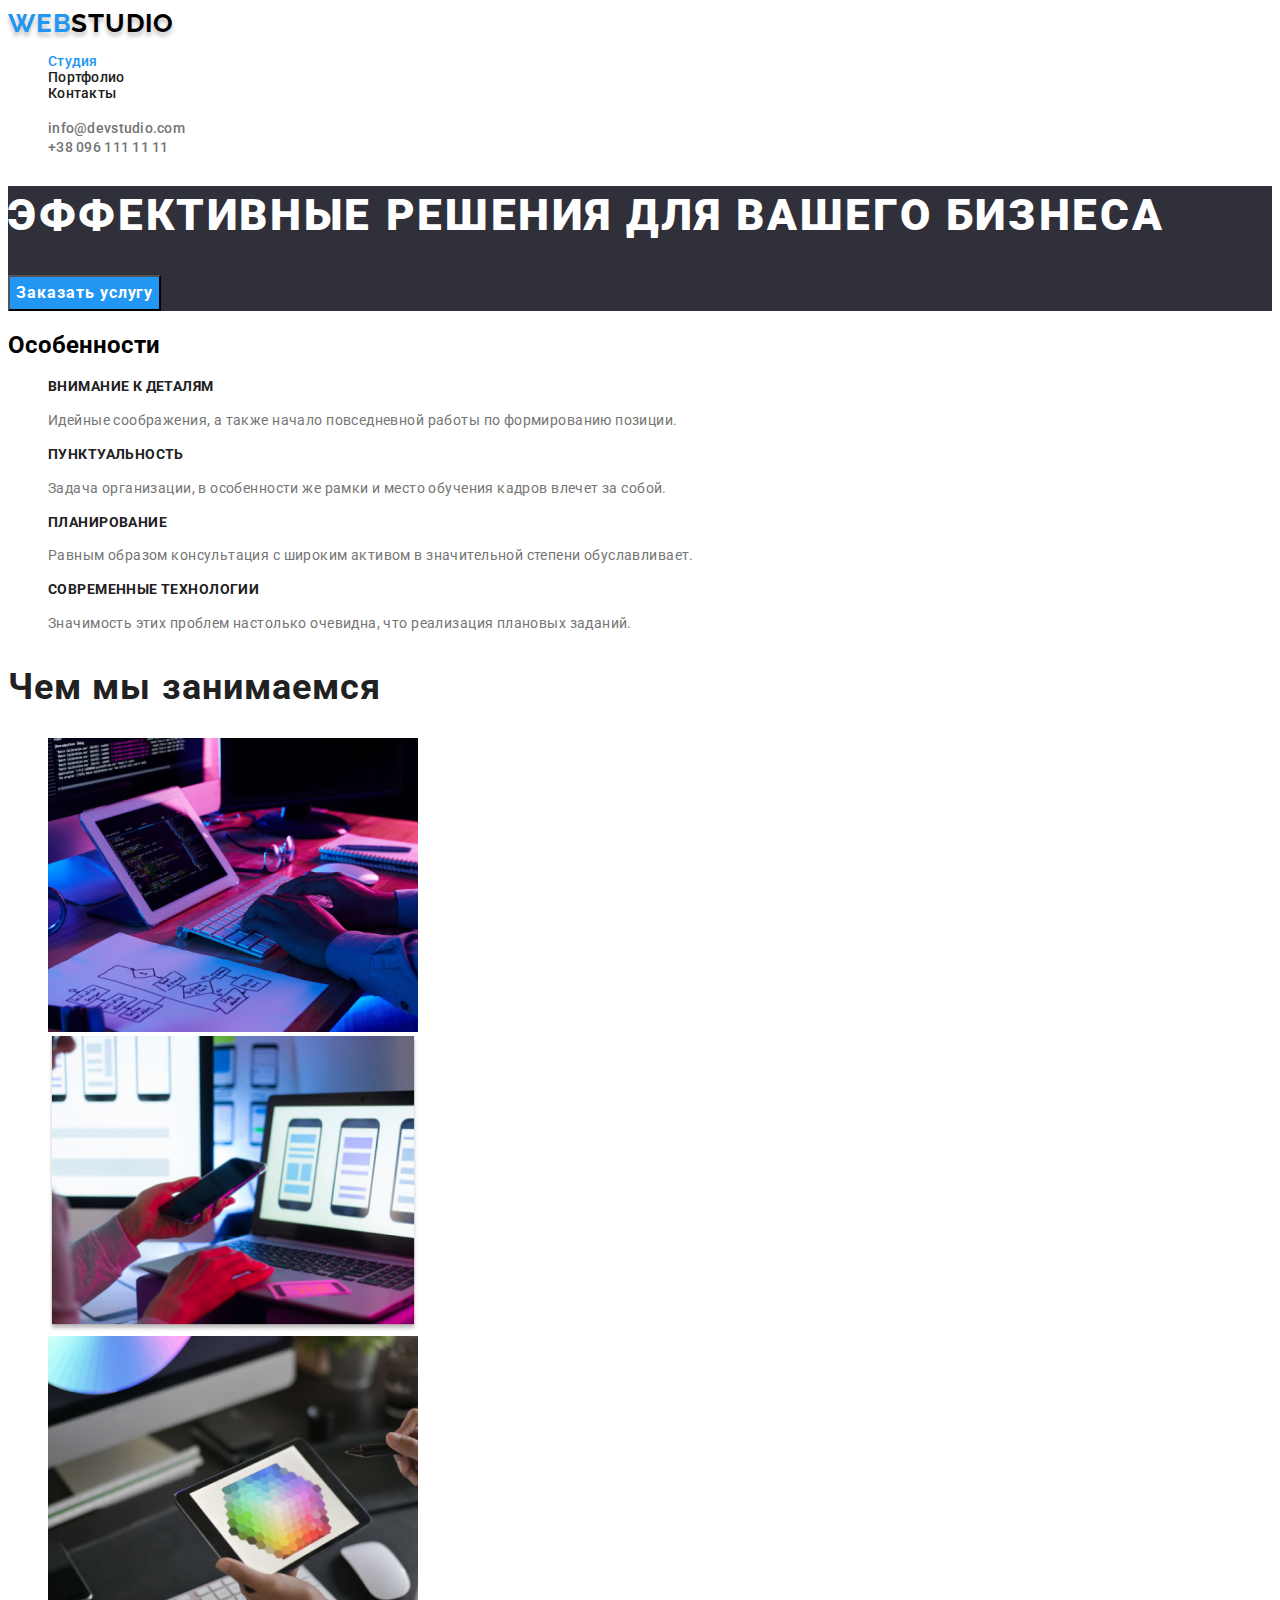
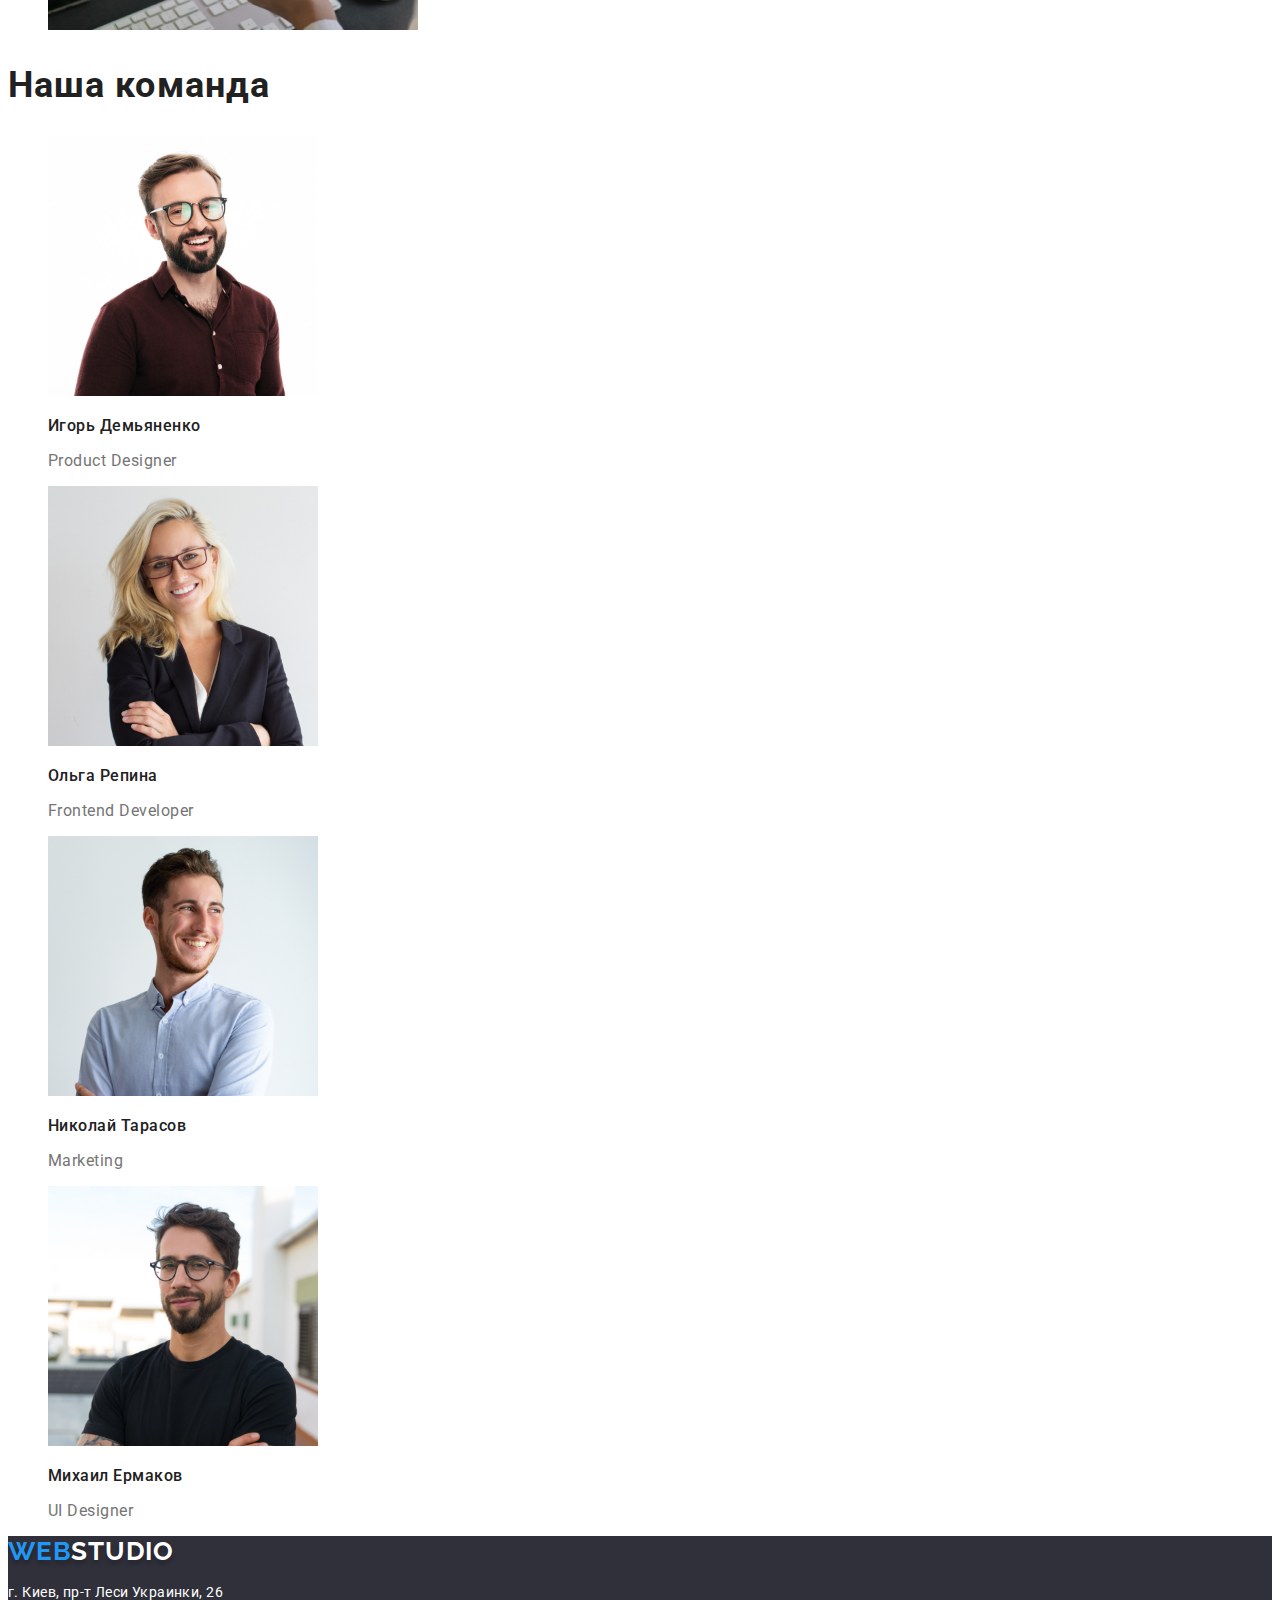
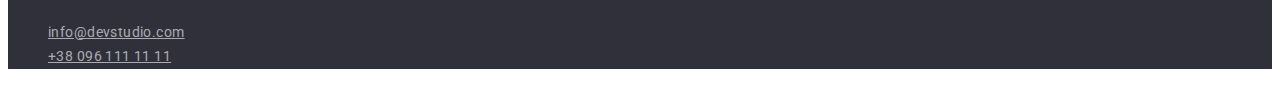
<file: index.html>
<!DOCTYPE html>
<html lang="ru">

<head>
  <meta charset="UTF-8" />
  <meta http-equiv="X-UA-Compatible" content="IE=edge" />
  <meta name="viewport" content="width=device-width, initial-scale=1.0" />
  <title>WebStudio</title>
  <link rel="preconnect" href="https://fonts.gstatic.com" />
  <link href="https://fonts.googleapis.com/css2?family=Raleway:wght@700&family=Roboto:wght@400;500;700;900&display=swap"
    rel="stylesheet" />
  <link rel="stylesheet" href="./css/styles.css" />
</head>

<body>
  <!--Верхняя линия-->
  <header class="upline">
    <nav class="nav">
      <a class="logo link" href="./index.html">Web<span class="logo-upline">Studio</span></a>
      <ul class="list">
        <li class="nav-item list">
          <a class="nav-item link current" href="">Студия</a>
        </li>
        <li class="nav-item list">
          <a class="nav-item link" href="./portfolio.html">Портфолио</a>
        </li>
        <li class="nav-item list">
          <a class="nav-item link" href="">Контакты</a>
        </li>
      </ul>
    </nav>
    <ul class="list">
      <li>
        <a class="contacts link" href="mailto:info@devstudio.com">info@devstudio.com</a>
      </li>
      <li>
        <a class="contacts link" href="tel:380961111111">+38 096 111 11 11</a>
      </li>
    </ul>
  </header>
  <main>
    <!--Шапка-->
    <section class="main-section">
      <h1 class="header-main">Эффективные решения для вашего бизнеса</h1>
      <button class="header-main-button" type="button">
        Заказать услугу
      </button>
    </section>
    <!--Особенности-->
    <section>
      <!--невидимый заголовок-->
      <h2>Особенности</h2>
      <ul class="list">
        <li>
          <h3 class="specificsh">Внимание к деталям</h3>
          <p class="specifics-text">
            Идейные соображения, а также начало повседневной работы по
            формированию позиции.
          </p>
        </li>
        <li>
          <h3 class="specificsh">Пунктуальность</h3>
          <p class="specifics-text">
            Задача организации, в особенности же рамки и место обучения кадров
            влечет за собой.
          </p>
        </li>
        <li>
          <h3 class="specificsh">Планирование</h3>
          <p class="specifics-text">
            Равным образом консультация с широким активом в значительной
            степени обуславливает.
          </p>
        </li>
        <li>
          <h3 class="specificsh">Современные технологии</h3>
          <p class="specifics-text">
            Значимость этих проблем настолько очевидна, что реализация
            плановых заданий.
          </p>
        </li>
      </ul>
    </section>
    <!--Чем мы занимаемся-->
    <section>
      <h2 class="working">Чем мы занимаемся</h2>
      <ul class="list">
        <li><img src="./images/box1.jpg" alt="картинка 1" width="370" /></li>
        <li><img src="./images/box2.jpg" alt="картинка 2" width="370" /></li>
        <li><img src="./images/box3.jpg" alt="картинка 3" width="370" /></li>
      </ul>
    </section>
    <!--Наша команда-->
    <section>
      <h2 class="working">Наша команда</h2>
      <ul class="list">
        <li>
          <img src="./images/id.jpg" alt="Игорь Демьяненко" width="270" />
          <h3 class="name">Игорь Демьяненко</h3>
          <p class="profession" lang="en">Product Designer</p>
        </li>
        <li>
          <img src="./images/or.jpg" alt="Ольга Репина" width="270" />
          <h3 class="name">Ольга Репина</h3>
          <p class="profession" lang="en">Frontend Developer</p>
        </li>
        <li>
          <img src="./images/nt.jpg" alt="Николай Тарасов" width="270" />
          <h3 class="name">Николай Тарасов</h3>
          <p class="profession" lang="en">Marketing</p>
        </li>
        <li>
          <img src="./images/me.jpg" alt="Михаил Ермаков" width="270" />
          <h3 class="name">Михаил Ермаков</h3>
          <p class="profession" lang="en">UI Designer</p>
        </li>
      </ul>
    </section>
  </main>
  <!--Подвал страницы-->
  <footer class="footer-contacts">
    <a class="logo link" href="./index.html">Web<span class="logo-down-next">Studio</span></a>
    <address>
      <p class="address">г. Киев, пр-т Леси Украинки, 26</p>
      <ul class="list">
        <li>
          <a class="contacts-down" href="mailto:info@devstudio.com">info@devstudio.com</a>
        </li>
        <li>
          <a class="contacts-down" href="tel:380961111111">+38 096 111 11 11</a>
        </li>
      </ul>
    </address>
  </footer>
</body>

</html>
</file>
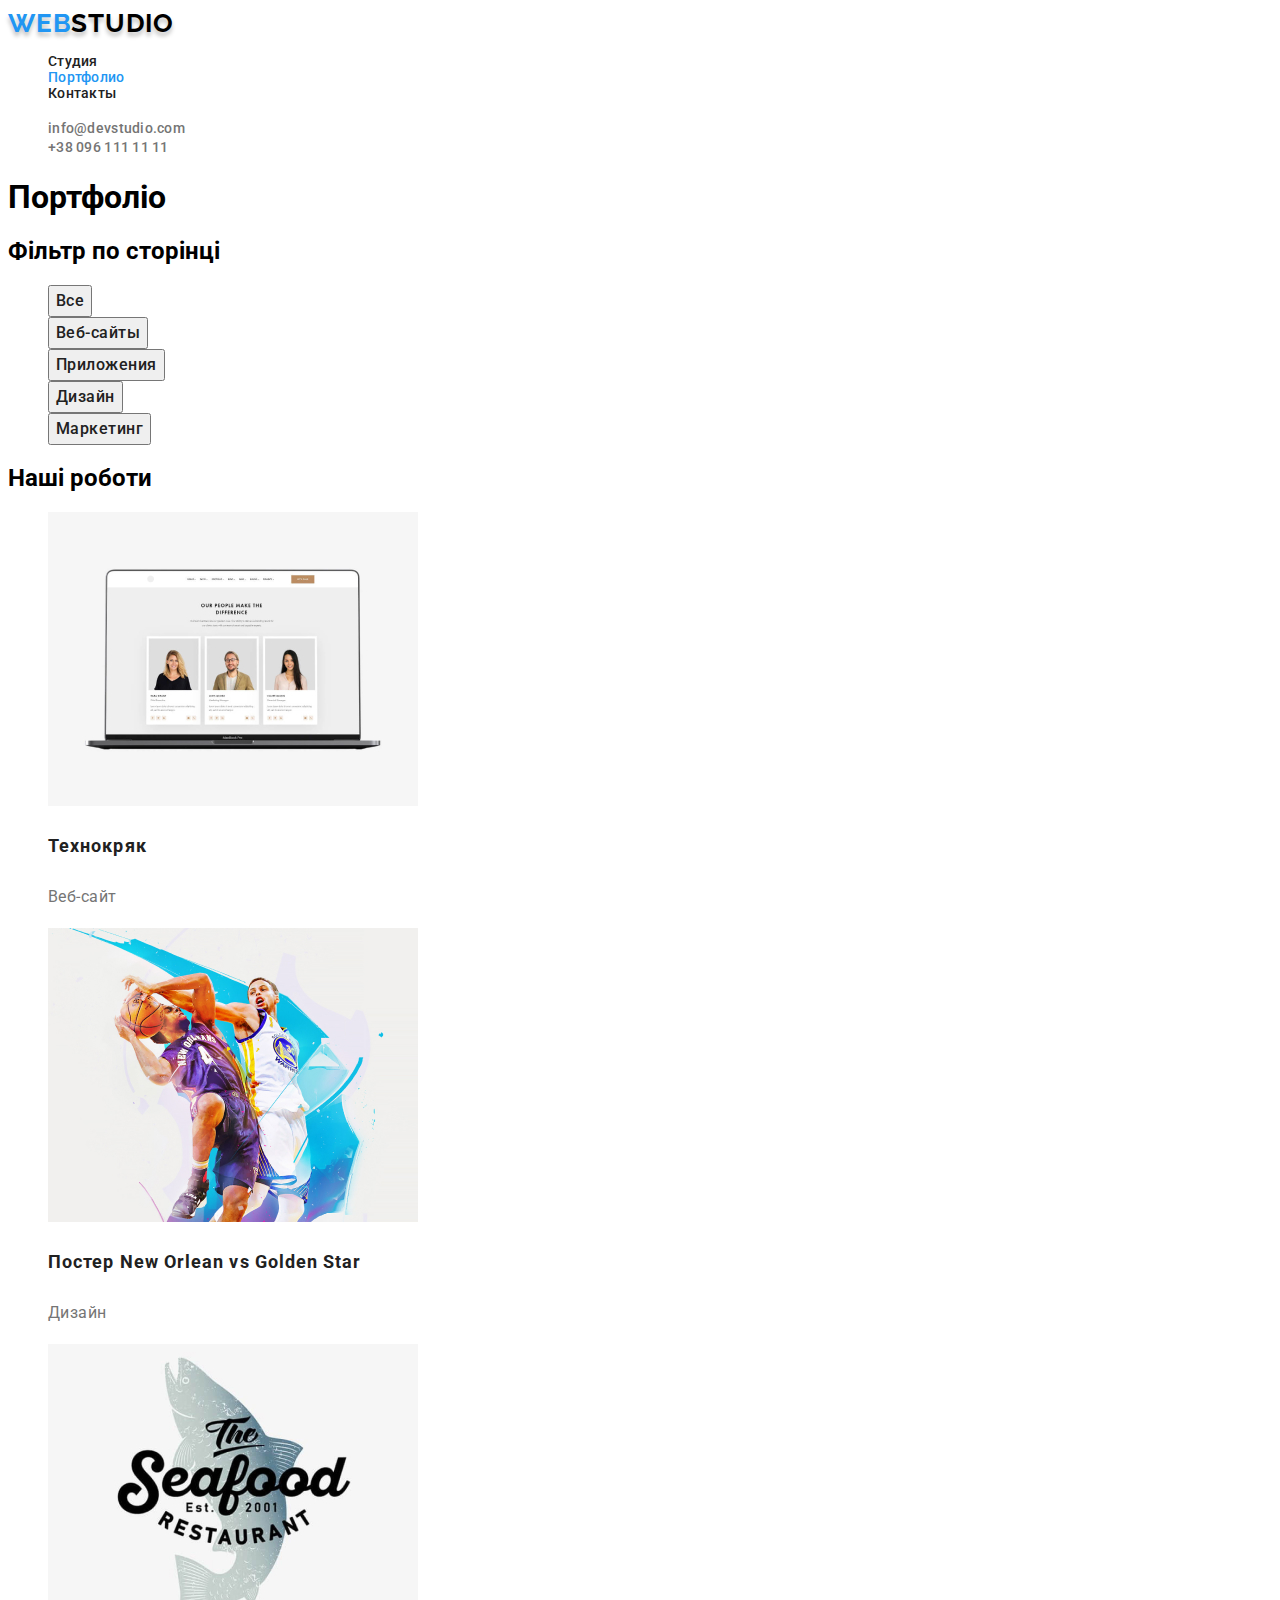
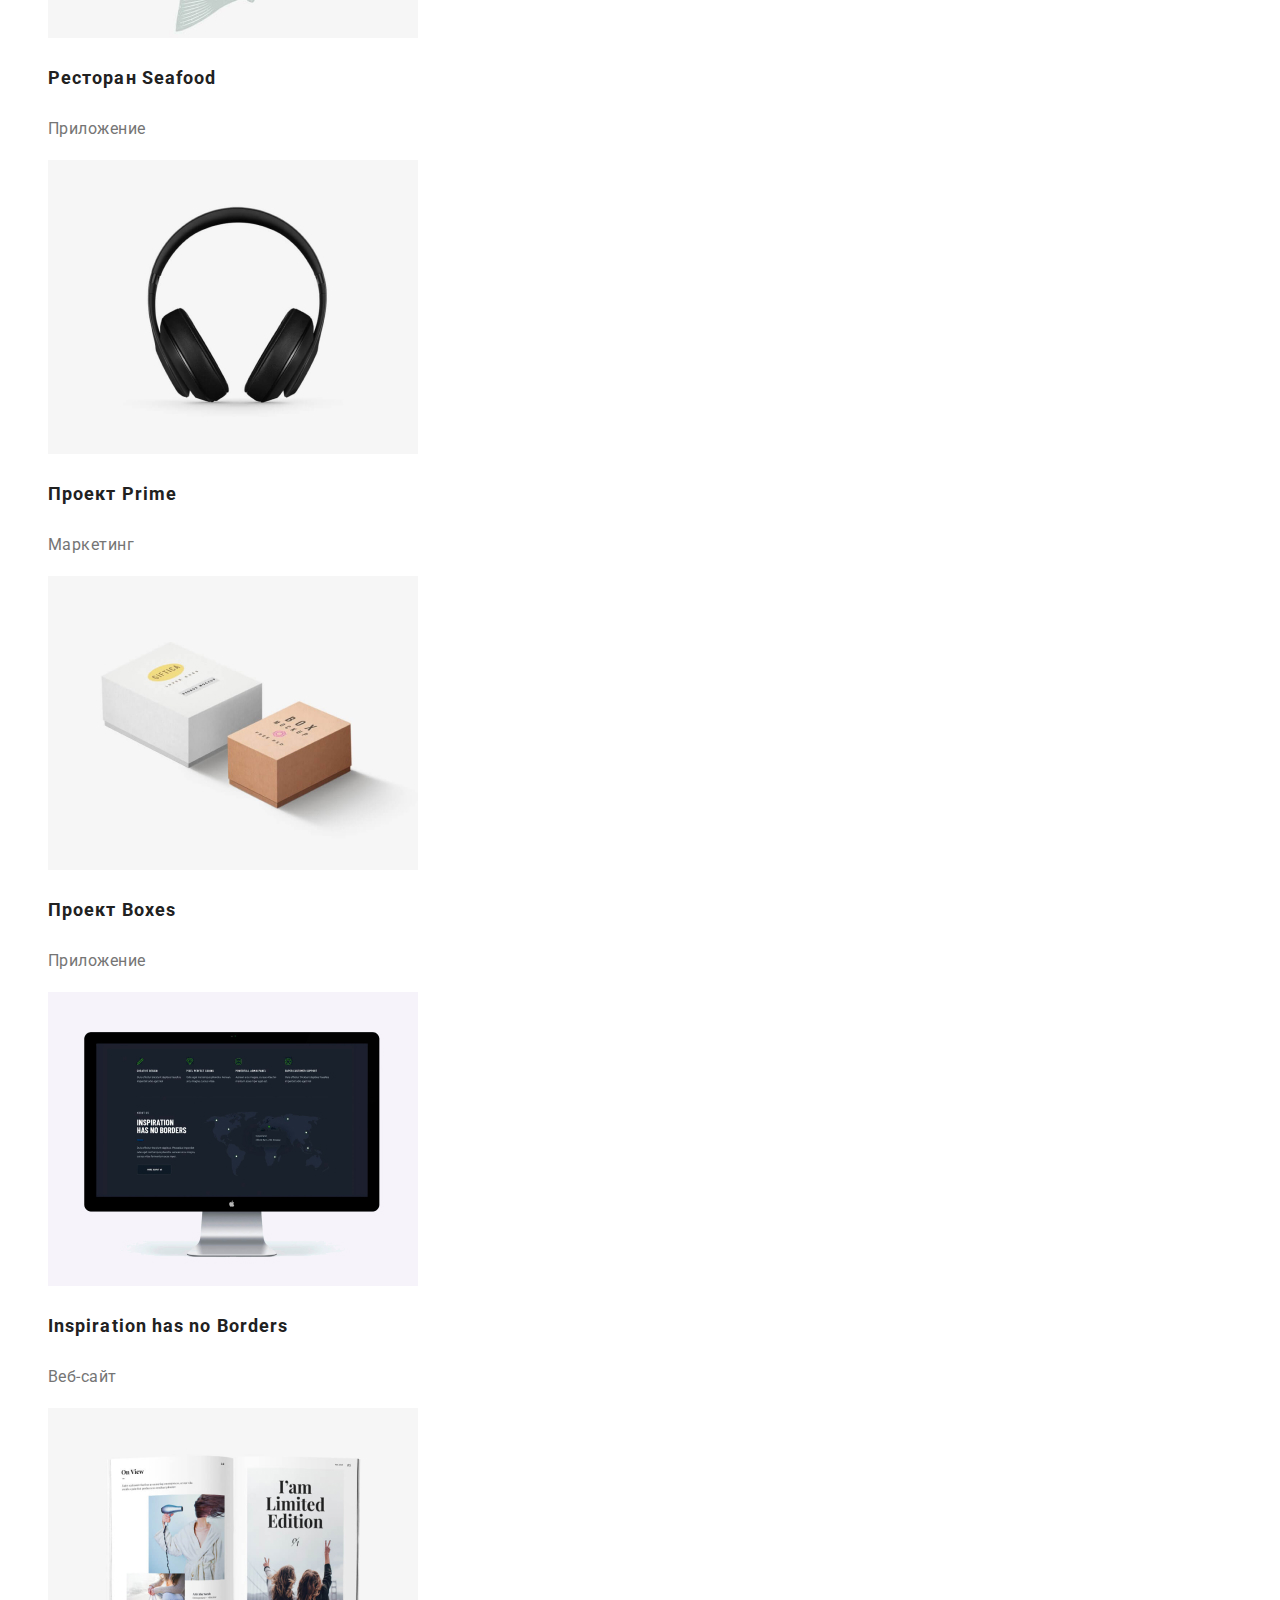
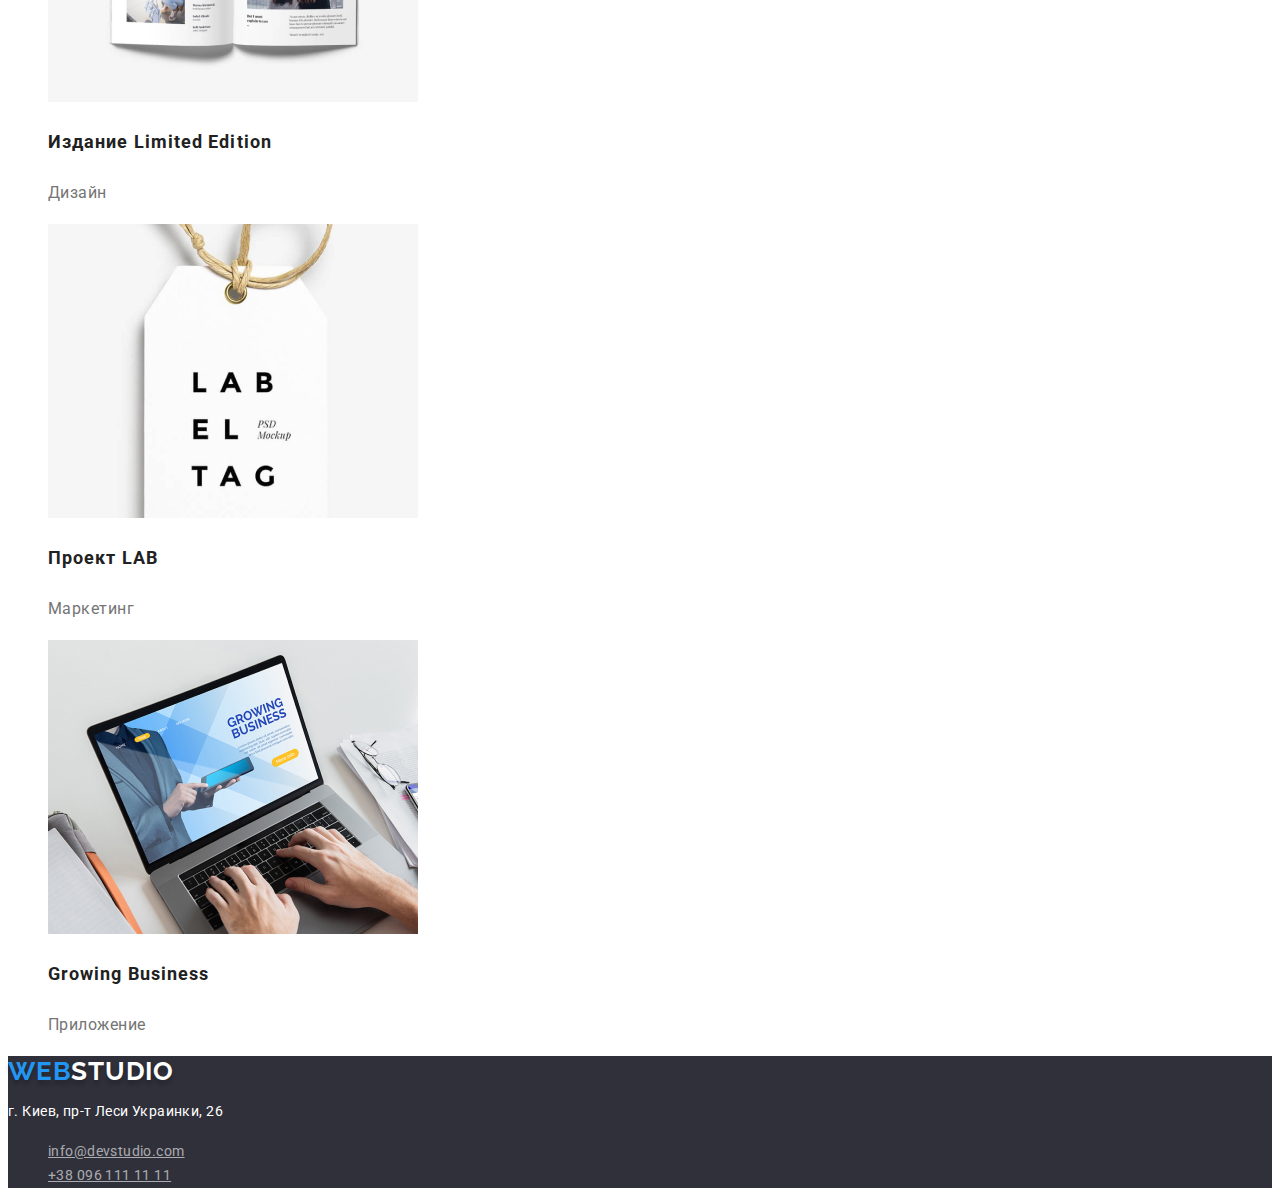
<file: portfolio.html>
<!DOCTYPE html>
<html lang="ru">

<head>
  <meta charset="UTF-8" />
  <meta http-equiv="X-UA-Compatible" content="IE=edge" />
  <meta name="viewport" content="width=device-width, initial-scale=1.0" />
  <title>WebStudio</title>
  <link rel="preconnect" href="https://fonts.gstatic.com">
  <link href="https://fonts.googleapis.com/css2?family=Raleway:wght@700&family=Roboto:wght@400;500;700;900&display=swap"
    rel="stylesheet">
  <link rel="stylesheet" href="./css/styles.css" />
</head>

<body>
  <!--Верхняя линия-->
  <header class="upline">
    <nav class="nav">
      <a class="logo link" href="./index.html">Web<span class="logo-upline">Studio</span></a>
      <ul class="list">
        <li class="nav-item list">
          <a class="nav-item link" href="index.html">Студия</a>
        </li>
        <li class="nav-item list">
          <a class="nav-item link current" href="">Портфолио</a>
        </li>
        <li class="nav-item list">
          <a class="nav-item link" href="">Контакты</a>
        </li>
      </ul>
    </nav>
    <ul class="list">
      <li>
        <a class="contacts link" href="mailto:info@devstudio.com">info@devstudio.com</a>
      </li>
      <li>
        <a class="contacts link" href="tel:380961111111">+38 096 111 11 11</a>
      </li>
    </ul>
  </header>
  <main>
    <!--Прихований заголоаок-->
    <h1 class="hidden">Портфоліо</h1>
    <h2 class="hidden">Фільтр по сторінці</h2>
    <ul class="list">
      <li> <button class="filters" type="button">Все</button> </li>
      <li> <button class="filters" type="button">Веб-сайты</button> </li>
      <li> <button class="filters" type="button">Приложения</button> </li>
      <li> <button class="filters" type="button">Дизайн</button> </li>
      <li> <button class="filters" type="button">Маркетинг</button> </li>
    </ul>
    <h2 class="hidden">Наші роботи</h2>
    <ul class="list">
      <li> <img src="./images/portfolio/img1.jpg" alt="Технокряк" width="370" height="294">
        <h3 class="name-images">Технокряк</h3>
        <p class="name-kindofworks">Веб-сайт</p>
      </li>
      <li> <img src="./images/portfolio/img2.jpg" alt="Постер New Orlean vs Golden Star" width="370" height="294">
        <h3 class="name-images" lang="en">Постер New Orlean vs Golden Star</h3>
        <p class="name-kindofworks">Дизайн</p>
      </li>
      <li> <img src="./images/portfolio/img3.jpg" alt="Ресторан Seafood" width="370" height="294">
        <h3 class="name-images" lang="en">Ресторан Seafood</h3>
        <p class="name-kindofworks">Приложение</p>
      </li>
      <li> <img src="./images/portfolio/img4.jpg" alt="Проект Prime" width="370" height="294">
        <h3 class="name-images" lang="en">Проект Prime</h3>
        <p class="name-kindofworks">Маркетинг</p>
      </li>
      <li> <img src="./images/portfolio/img5.jpg" alt="Проект Boxes" width="370" height="294">
        <h3 class="name-images" lang="en">Проект Boxes</h3>
        <p class="name-kindofworks">Приложение</p>
      </li>
      <li> <img src="./images/portfolio/img6.jpg" alt="Inspiration has no Borders" width="370" height="294">
        <h3 class="name-images" lang="en">Inspiration has no Borders</h3>
        <p class="name-kindofworks">Веб-сайт</p>
      </li>
      <li> <img src="./images/portfolio/img7.jpg" alt="Издание Limited Edition" width="370" height="294">
        <h3 class="name-images" lang="en">Издание Limited Edition</h3>
        <p class="name-kindofworks">Дизайн</p>
      </li>
      <li> <img src="./images/portfolio/img8.jpg" alt="Проект LAB" width="370" height="294">
        <h3 class="name-images" lang="en">Проект LAB</h3>
        <p class="name-kindofworks">Маркетинг</p>
      </li>
      <li> <img src="./images/portfolio/img9.jpg" alt="Growing Business" width="370" height="294">
        <h3 class="name-images" lang="en">Growing Business</h3>
        <p class="name-kindofworks">Приложение</p>
      </li>
    </ul>
  </main>
  <!--Подвал страницы-->
  <footer class="footer-contacts">
    <a class="logo link" href="./index.html">Web<span class="logo-down-next">Studio</span></a>
    <address>
      <p class="address">г. Киев, пр-т Леси Украинки, 26</p>
      <ul class="list">
        <li><a class="contacts-down" href="mailto:info@devstudio.com">info@devstudio.com</a></li>
        <li><a class="contacts-down" href="tel:380961111111">+38 096 111 11 11</a></li>
      </ul>
    </address>
  </footer>
</body>

</html>
</file>
<file: css/styles.css>
/*палитра
font-family: 'Raleway', sans-serif;
font-family: 'Roboto', sans-serif;*/
:root {
  --title-text-color: #212121;
  --acsent-color: #2196f3;
  --secondary-color: #757575;
  --secondary-acsent-color: #ffffff;
}
body {
  font-family: 'Roboto', sans-serif;
}
.list {
  list-style: none;
}
.link {
  text-decoration: none;
}
/*Верхняя линия*/
.logo {
  color: var(--acsent-color);
  font-family: 'Raleway', sans-serif;
  font-weight: 700;
  font-size: 26px;
  line-height: 1.17;
  letter-spacing: 0.03em;
  text-shadow: 0px 4px 4px rgba(0, 0, 0, 0.25);
  text-transform: uppercase;
  cursor: pointer;
}
.logo-upline {
  color: #000000;
}
.nav-item {
  font-weight: 500;
  font-size: 14px;
  line-height: 1.14;
  letter-spacing: 0.02em;
  color: var(--title-text-color);
}
.nav-item:hover,
.nav-item:focus {
  color: var(--acsent-color);
  filter: drop-shadow(0px 4px 4px rgba(0, 0, 0, 0.25));
}
.list .link.current {
  color: var(--acsent-color);
}
.contacts {
  font-weight: 500;
  font-size: 14px;
  line-height: 1.14;
  letter-spacing: 0.02em;
  color: var(--secondary-color);
}
.contacts:hover,
.contacts:focus {
  color: var(--acsent-color);
}
/* Эффективные решения для вашего бизнеса */
.main-section {
  background: #2f303a;
}
.header-main {
  font-weight: 900;
  font-size: 44px;
  line-height: 1.36;
  letter-spacing: 0.06em;
  text-transform: uppercase;
  color: var(--secondary-acsent-color);
}
/* Шапка */
.header-main-button {
  font-family: inherit;
  font-weight: 700;
  font-size: 16px;
  line-height: 1.87;
  letter-spacing: 0.06em;
  color: var(--secondary-acsent-color);
  background: var(--acsent-color);
}
.header-main-button:hover {
  font-family: inherit;
  font-weight: 700;
  font-size: 16px;
  line-height: 1.87;
  letter-spacing: 0.06em;
  color: var(--secondary-acsent-color);
  background: var(--acsent-color);
}
/* Особенности */
.specificsh {
  font-weight: 700;
  font-size: 14px;
  line-height: 1.14;
  letter-spacing: 0.03em;
  color: var(--title-text-color);
  text-transform: uppercase;
}
.specifics-text {
  font-size: 14px;
  line-height: 1.71;
  letter-spacing: 0.03em;
  color: var(--secondary-color);
}
/*Чем мы занимаемся*/
.working {
  font-weight: 700;
  font-size: 36px;
  line-height: 1.17;
  letter-spacing: 0.03em;
  color: var(--title-text-color);
}
.name {
  font-weight: 500;
  font-size: 16px;
  line-height: 1.19;
  letter-spacing: 0.03em;
  color: var(--title-text-color);
}
.profession {
  font-size: 16px;
  line-height: 1.19;
  letter-spacing: 0.03em;
  color: var(--secondary-color);
}
/*Подвал страницы*/
.footer-contacts {
  background: #2f303a;
}
.logo-down {
  font-family: 'Raleway', sans-serif;
  font-weight: 700;
  font-size: 26px;
  line-height: 1.19;
  letter-spacing: 0.03em;
  color: var(--acsent-color);
}
.logo-down-next {
  font-family: 'Raleway', sans-serif;
  font-weight: 700;
  font-size: 26px;
  line-height: 1.19;
  letter-spacing: 0.03em;
  color: var(--secondary-acsent-color);
}
.address {
  font-size: 14px;
  line-height: 1.71;
  letter-spacing: 0.03em;
  color: var(--secondary-acsent-color);
  font-style: normal;
}
.contacts-down {
  font-size: 14px;
  line-height: 1.71;
  letter-spacing: 0.03em;
  color: rgba(255, 255, 255, 0.6);
  font-style: normal;
}
.contacts-down:hover,
.contacts-down:focus {
  color: var(--acsent-color);
}
/*Портфоліо*/
/*.hidden {
}*/
.filters {
  font-family: inherit;
  font-weight: 500;
  font-size: 16px;
  line-height: 1.62;
  letter-spacing: 0.03em;
  color: var(--title-text-color);
}
.filters:hover,
.filters:focus {
  font-family: inherit;
  font-weight: 500;
  font-size: 16px;
  line-height: 1.62;
  letter-spacing: 0.03em;
  color: var(--secondary-acsent-color);
  background: var(--acsent-color);
}
.name-images {
  font-weight: 700;
  font-size: 18px;
  line-height: 2;
  letter-spacing: 0.06em;
  color: var(--title-text-color);
}
.name-kindofworks {
  font-size: 16px;
  line-height: 1.87;
  letter-spacing: 0.03em;
  color: var(--secondary-color);
}
</file>
